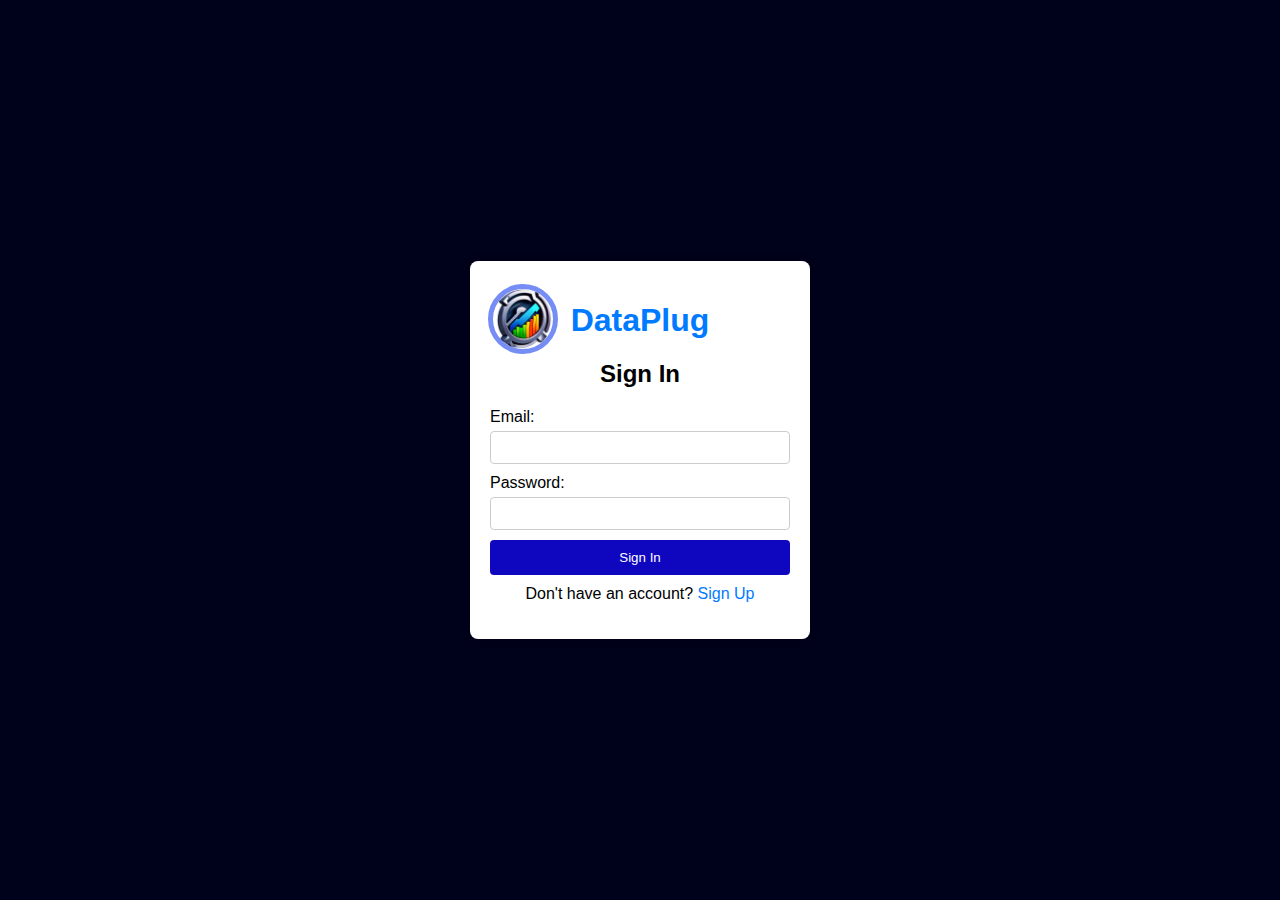
<file: index.html>
<!DOCTYPE html>
<html lang="en">

<head>
    <meta charset="UTF-8">
    <meta name="viewport" content="width=device-width, initial-scale=1.0">
    <title>DataPlug - Sign In</title>
    <link rel="stylesheet" href="styles.css">
</head>

<body>
    <div class="container">
        <div class="logo-box">
            <img src=".//img/dataplug.png" alt="avatar" class="avatar">
            <!-- Add your navigation bar or other header content here -->
        </div>
        <h1>DataPlug</h1>
        <h2>Sign In</h2>
        <form id="signin-form">
            <label for="email">Email:</label>
            <input type="email" id="email" name="email" required>
            <label for="password">Password:</label>
            <input type="password" id="password" name="password" required>
            <button type="submit">Sign In</button>
            <p>Don't have an account? <a href="signup.html">Sign Up</a></p>
        </form>
    </div>
    <script src="scripts.js"></script>
</body>

</html>
</file>
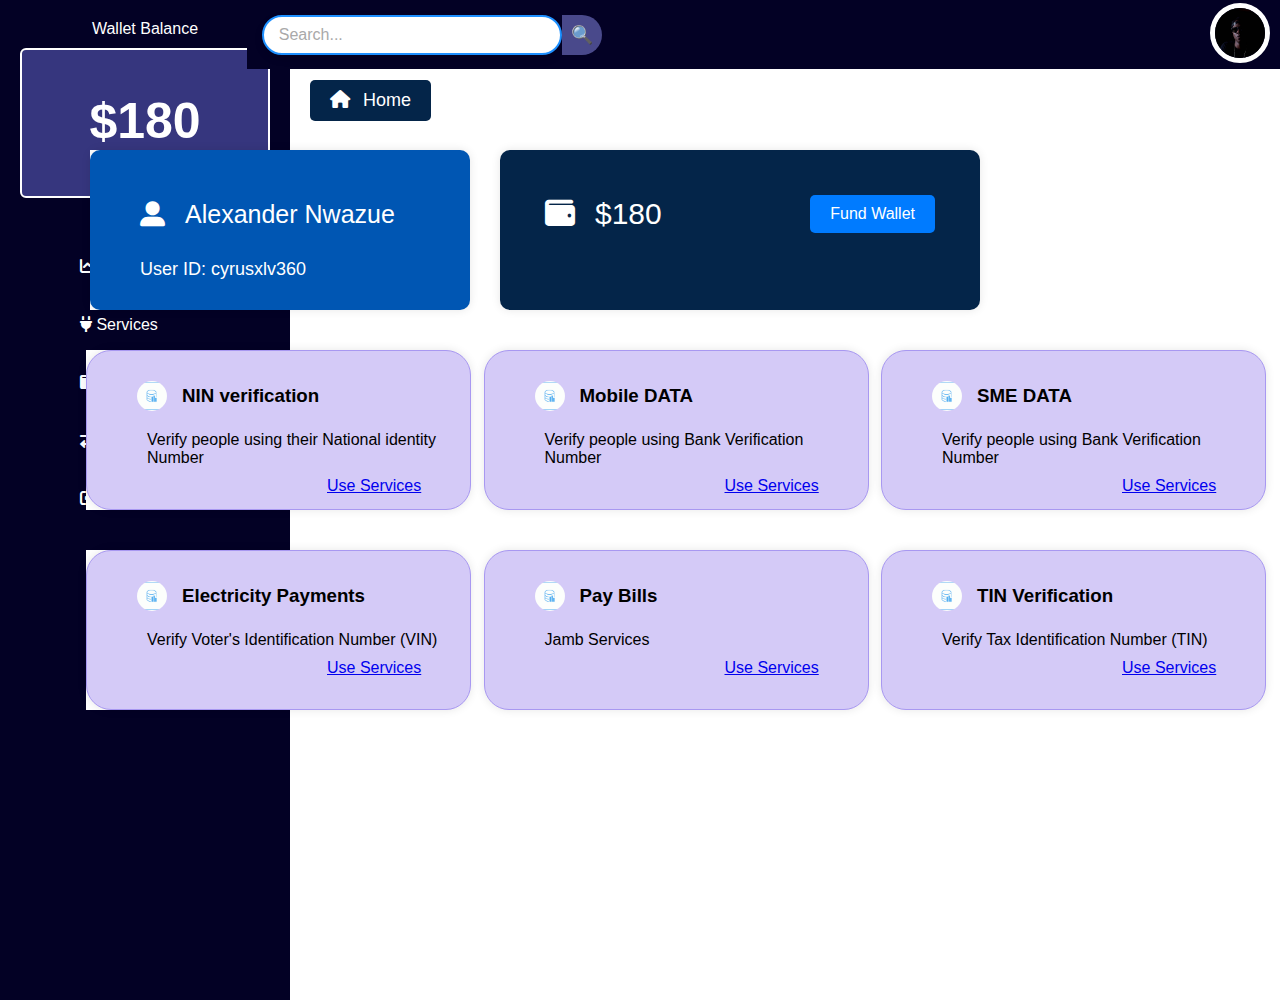
<file: dashboard.html>
<!DOCTYPE html>
<html lang="en">

<head>
    <meta charset="UTF-8">
    <meta name="viewport" content="width=device-width, initial-scale=1.0">
    <title>DataPlug - Dashboard</title>
    <link rel="stylesheet" href="dash.css">
    <link rel="stylesheet" href="https://cdnjs.cloudflare.com/ajax/libs/font-awesome/6.0.0-beta3/css/all.min.css">
</head>

<body>

    <div class="header">
        <img src="./img/user_avatar.JPG" alt="avatar" class="avatar">
        <!-- Add your navigation bar or other header content here -->
    </div>

    <div class="search-container">
        <input type="text" placeholder="Search..." class="search-bar">
        <button class="search-button">🔍</button>
    </div>
    <div class="home-button-container">
        <a href="index.html" class="home-button"><i class="fas fa-home"></i> Home</a>
    </div>
    <div class="container">
        <div class="sidebar">
            <div class="wallet-balance">
                <p>Wallet Balance</p>
            </div>
            <div class="balance">
                <h2>$180</h2>
            </div>
            <ul>
                <li><a href="#"> <i class="fa-solid fa-chart-line"></i> Dashboard</a></li>
                <li><a href="#"> <i class="fa-solid fa-plug"></i> Services</a></li>
                <li><a href="#"> <i class="fa-solid fa-wallet"></i> Wallet</a></li>
                <li><a href="#"> <i class="fa-solid fa-right-left"></i> Transactions</a></li>
                <li><a href="index.html"> <i class="fa-solid fa-right-from-bracket"></i> Log Out</a></li>
            </ul>
        </div>
        <div class="box-container">
            <div class="box">
                <div class="box-header">
                    <div class="user-icon"><i class="fa-solid fa-user-large"></i></div>
                    <span>Alexander Nwazue</span>
                </div>
                <div class="box-content">
                    <span>User ID: cyrusxlv360</span>
                </div>
            </div>
            <div class="box2">
                <div class="box2-header">
                    <div class="wallet-icon"><i class="fa-solid fa-wallet"></i></div>
                    <span>$180</span>
                    <button class="fund-button">Fund Wallet</button>
                </div>
            </div>
        </div>
        <div class="box-container-2">
            <div class="box3">
                <div class="box-header2">
                    <img class="gen-img" src="./img/download (1).png" alt="">
                    <h3 class="h3">NIN verification</h3>
                </div>
                <div class="card-details">
                    <p id="nin-details">Verify people using their National identity Number</p>
                    <a href="#" class="amount-btn">Use Services</a>
                </div>
            </div>

            <div class="box3">
                <div class="box-header2">
                    <img class="gen-img" src="./img/download (1).png" alt="">
                    <h3 class="h3">Mobile DATA</h3>
                </div>
                <div class="card-details">
                    <p id="nin-details">Verify people using Bank Verification Number</p>
                    <a href="#" class="amount-btn">Use Services</a>
                </div>
            </div>

            <div class="box3">
                <div class="box-header2">
                    <img class="gen-img" src="./img/download (1).png" alt="">
                    <h3 class="h3">SME DATA</h3>
                </div>
                <div class="card-details">
                    <p id="nin-details">Verify people using Bank Verification Number</p>
                    <a href="#" class="amount-btn">Use Services</a>
                </div>
            </div>
        </div>
    </div>
    <div class="box-container-3">
        <div class="box3">
            <div class="box-header2">
                <img class="gen-img" src="./img/download (1).png" alt="">
                <h3 class="h3">Electricity Payments</h3>
            </div>
            <div class="card-details">
                <p id="nin-details">Verify Voter's Identification Number (VIN)</p>
                <a href="#" class="amount-btn">Use Services</a>
            </div>
        </div>
        <div class="box3">
            <div class="box-header2">
                <img class="gen-img" src="./img/download (1).png" alt="">
                <h3 class="h3">Pay Bills</h3>
            </div>
            <div class="card-details">
                <p id="nin-details">Jamb Services</p>
                <a href="#" class="amount-btn">Use Services</a>
            </div>
        </div>
        <div class="box3">
            <div class="box-header2">
                <img class="gen-img" src="./img/download (1).png" alt="">
                <h3 class="h3">TIN Verification</h3>
            </div>
            <div class="card-details">
                <p id="nin-details">Verify Tax Identification Number (TIN)</p>
                <a href="#" class="amount-btn">Use Services</a>
            </div>
        </div>
</body>

</html>
</file>
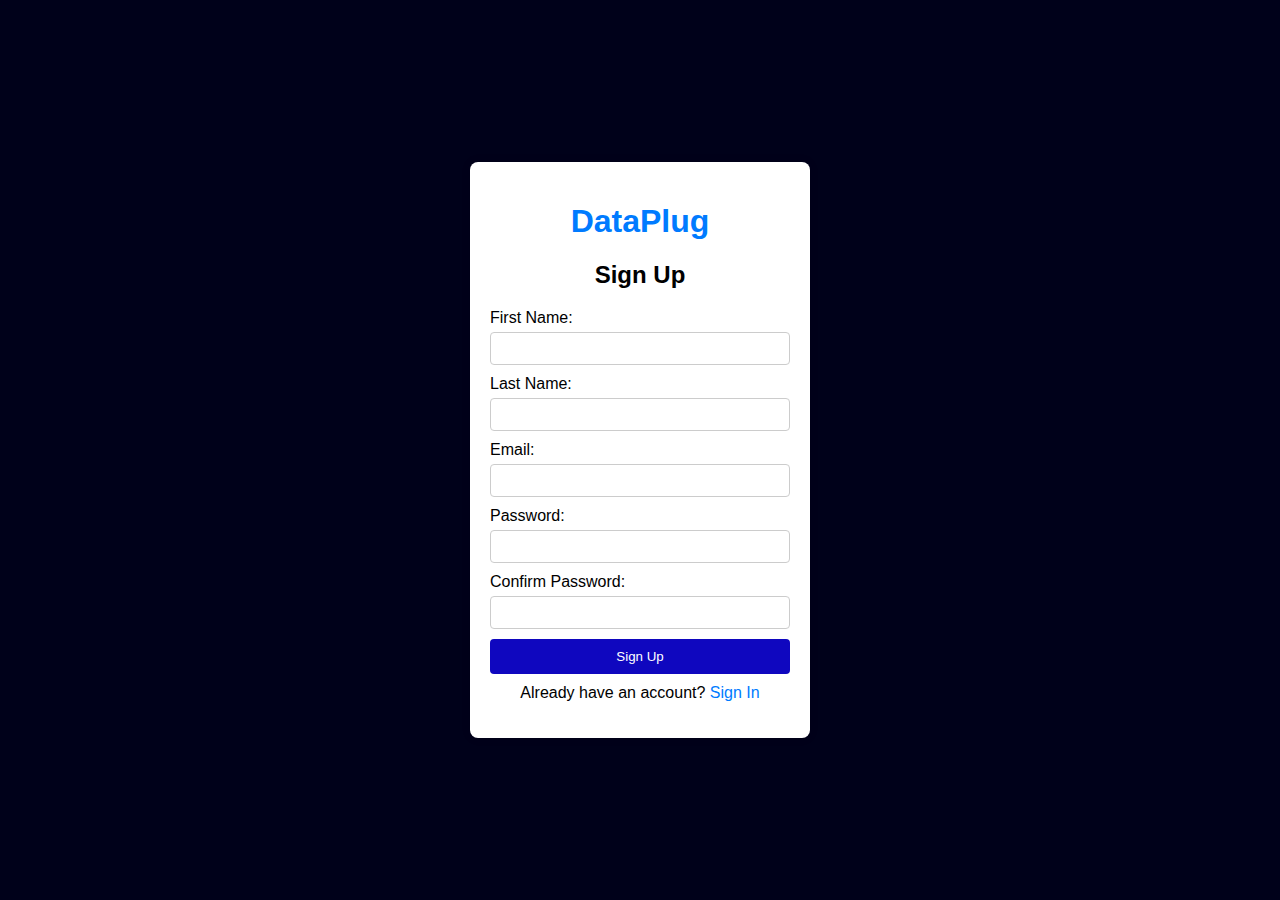
<file: signup.html>
<!DOCTYPE html>
<html lang="en">
<head>
    <meta charset="UTF-8">
    <meta name="viewport" content="width=device-width, initial-scale=1.0">
    <title>DataPlug - Sign Up</title>
    <link rel="stylesheet" href="styles.css">
</head>
<body>
    <div class="container">
        <h1>DataPlug</h1>
        <h2>Sign Up</h2>
        <form id="signup-form">
            <label for="fname">First Name:</label>
            <input type="text" id="fname" name="fname" required>
            <label for="lname">Last Name:</label>
            <input type="text" id="lname" name="lname" required>
            <label for="email">Email:</label>
            <input type="email" id="email" name="email" required>
            <label for="password">Password:</label>
            <input type="password" id="password" name="password" required>
            <label for="password">Confirm Password:</label>
            <input type="password" id="confirm-password" name="confirm-password" required>
            <button type="submit">Sign Up</button>
            <p>Already have an account? <a href="index.html">Sign In</a></p>
        </form>
    </div>
    <script src="scripts.js"></script>
</body>
</html>
</file>
<file: styles.css>
body {
    font-family: Arial, sans-serif;
    display: flex;
    justify-content: center;
    align-items: center;
    height: 100vh;
    background-color: rgb(0, 1, 26);
    margin: 0;
}

.logo-box {
    position: relative;
    width: 26%;
    background-color: none;
    /* Adjust background color as needed */
    z-index: 9999;
}

.avatar {
    position: absolute;
    top: 3px;
    /* Adjust the top position as needed */
    right: 10px;
    /* Adjust the right position as needed */
    width: 60px;
    /* Adjust the size of the image */
    height: 60px;
    /* Adjust the size of the image */
    border-radius: 50%;
    /* Makes the image round */
    border: 5px solid rgba(80, 110, 241, 0.788);
    /* Optional: adds a border around the image */
}

.container {
    background-color: #ffffff;
    padding: 20px;
    border-radius: 8px;
    box-shadow: 0 0 10px rgba(0, 0, 0, 0.1);
    text-align: center;
    width: 300px;
}

h1 {
    color: #007BFF;
}

form {
    display: flex;
    flex-direction: column;
}

label {
    margin-bottom: 5px;
    text-align: left;
}

input {
    padding: 8px;
    margin-bottom: 10px;
    border: 1px solid #ccc;
    border-radius: 4px;
}

button {
    padding: 10px;
    background-color: #0F07BF;
    color: #fff;
    border: none;
    border-radius: 4px;
    cursor: pointer;
}

button:hover {
    background-color: #0056b3;
}

p {
    margin-top: 10px;
}

a {
    color: #007BFF;
    text-decoration: none;
}

a:hover {
    text-decoration: underline;
}

.log-out {
    position: absolute;
    top: 0;
    right: 0;
    padding: 15px 50px;
    font-size: 20px;
}
</file>
<file: dash.css>
* {
    margin: 0;
    padding: 0;
    box-sizing: border-box;
    font-family: Arial, sans-serif;
}

.header {
    position: relative;
    width: 100%;
    background-color: none; /* Adjust background color as needed */
    z-index: 9999;
}

.avatar {
    position: absolute;
    top: 3px; /* Adjust the top position as needed */
    right: 10px; /* Adjust the right position as needed */
    width: 60px; /* Adjust the size of the image */
    height: 60px; /* Adjust the size of the image */
    border-radius: 50%; /* Makes the image round */
    border: 5px solid rgb(255, 255, 255); /* Optional: adds a border around the image */
}

.container {
    display: flex;
}

.sidebar {
    width: 290px;
    background-color: #030125;
    color: #fff;
    padding: 20px;
    height: 1000px;
}

/* THIS IS THE SPACE WITH $100 IN IT */

.sidebar h2 {
    width: 250px;
    height: 150px;
    border: 2px solid white;
    background-color: #36367e;
    display: flex;
    justify-content: center;
    font-size: 50px;
    padding-top: 42px;
    border-radius: 6px;
}

.sidebar h2:hover {
    background-color: #0056b3;
}

.wallet-balance {
    text-align: center;
    padding-bottom: 10px;
}

.sidebar ul {
    padding-top: 30px;
    padding-left: 50px;
    list-style: none;
}

.sidebar ul li {
    margin: 20px 0;
}

.sidebar ul li a {
    color: #fff;
    text-decoration: none;
    display: block;
    padding: 10px;
    border-radius: 5px;
    transition: background-color 0.3s;
}

.sidebar ul li a:hover {
    background-color: #444;
}

.search-container {
    position: absolute;
    top: 0;
    right: 0;
    width: 80.7%;
    display: flex;
    flex-direction: row;
    padding: 14.7px;
    background-color: #030125;
}

.search-bar {
    width: 300px;
    height: 40px;
    padding: 0 15px;
    border: 2px solid #1e90ff;
    border-radius: 20px;
    outline: none;
    font-size: 16px;
    color: #333;
    box-shadow: 0 4px 8px rgba(0, 0, 0, 0.1);
}

.search-bar::placeholder {
    color: #a9a9a9;
}

.search-button {
    position: relative;
    height: 40px;
    width: 40px;
    border: 1px black;
    background-color: #49498b;
    border-radius: 0 20px 20px 0;
    color: white;
    cursor: pointer;
    font-size: 18px;
    transition: background-color 0.3s;
}

.search-button:hover {
    background-color: #1c86ee;
}

.home-button-container {
    position: absolute;
    top: 65px;
    left: 310px;
    margin-top: 15px;
    margin-bottom: 15px;
}

.home-button {
    display: inline-block;
    background-color: #042549;
    color: white;
    padding: 10px 20px;
    text-decoration: none;
    border-radius: 5px;
    font-size: 18px;
}

.home-button i {
    margin-right: 8px;
}

.home-button:hover {
    background-color: #0056b3;
}

.box-container {
    position: absolute;
    top: 150px;
    right: 300px;
    width: 890px;
    background-color: white;
    display: flex;
    flex-direction: row;
    justify-content: space-between;
}

.box {
    width: 380px;
    height: 160px;
    padding: 50px;
    box-sizing: border-box;
    background-color: #0056b3;
    box-shadow: 0 0 10px rgba(0, 0, 0, 0.1);
    border-radius: 10px;
}

.box2 {
    width: 480px;
    height: 160px;
    padding: 45px;
    box-sizing: border-box;
    background-color: #042549;
    box-shadow: 0 0 10px rgba(0, 0, 0, 0.1);
    border-radius: 10px;
}

.fund-button:hover{
    transition: 0.2s;
    background-color: #36367e;
}

.box-header {
    display: flex;
    margin-bottom: 20px;
    color: white;
    font-size: 25px;
}

.box-header2 {
    display: flex;
    padding-top: 30px;
    padding-left: 50px;
}

.gen-img {
    width: 30px;
    height: 30px;
    border-radius: 50%;
}

.h3 {
    padding-top: 4px;
    padding-left: 15px;
}

#nin-details {
    font-family: "Fira Sans", sans-serif;
    padding: 20px 20px 10px 60px;
}

.amount-btn {
    padding-left: 240px;
}

.user-icon {
    margin-right: 20px;
}

.wallet-icon {
    margin-right: 20px;
}

.box2-header {
    display: flex;
    align-items: center;
    color: white;
    font-size: 30px;
}

.icon-user,
.icon-wallet {
    font-size: 24px;
    margin-right: 1px;
}

.box-content {
    font-size: 18px;
    color: white;
    margin-top: 30px;
}

.fund-button {
    margin-left: auto;
    padding: 10px 20px;
    background-color: #007bff;
    color: #fff;
    border: none;
    cursor: pointer;
    font-size: 16px;
    border-radius: 5px;
}

.box-container-2 {
    position: absolute;
    top: 350px;
    right: 14px;
    width: 1180px;
    background-color: white;
    display: flex;
    flex-direction: row;
    justify-content: space-between;
}

/* TOP THREE BOXES */

.box3 {
    width: 385px;
    height: 160px;
    border: 1px solid rgb(168, 152, 241);
    background-color: #d4caf7;
    box-shadow: 0 0 10px rgba(0, 0, 0, 0.1);
    border-radius: 25px;
}

.box-container-3 {
    position: absolute;
    top: 550px;
    right: 14px;
    width: 1180px;
    background-color: white;
    display: flex;
    flex-direction: row;
    justify-content: space-between;
}

/* BOTTOM THREE BOXES */

.box4 {
    width: 385px;
    height: 160px;
    padding: 80px;
    box-sizing: border-box;
    border: 1px solid black;
    background-color: #d4caf7;
    box-shadow: 0 0 10px rgba(0, 0, 0, 0.1);
    border-radius: 10px;
}
</file>
